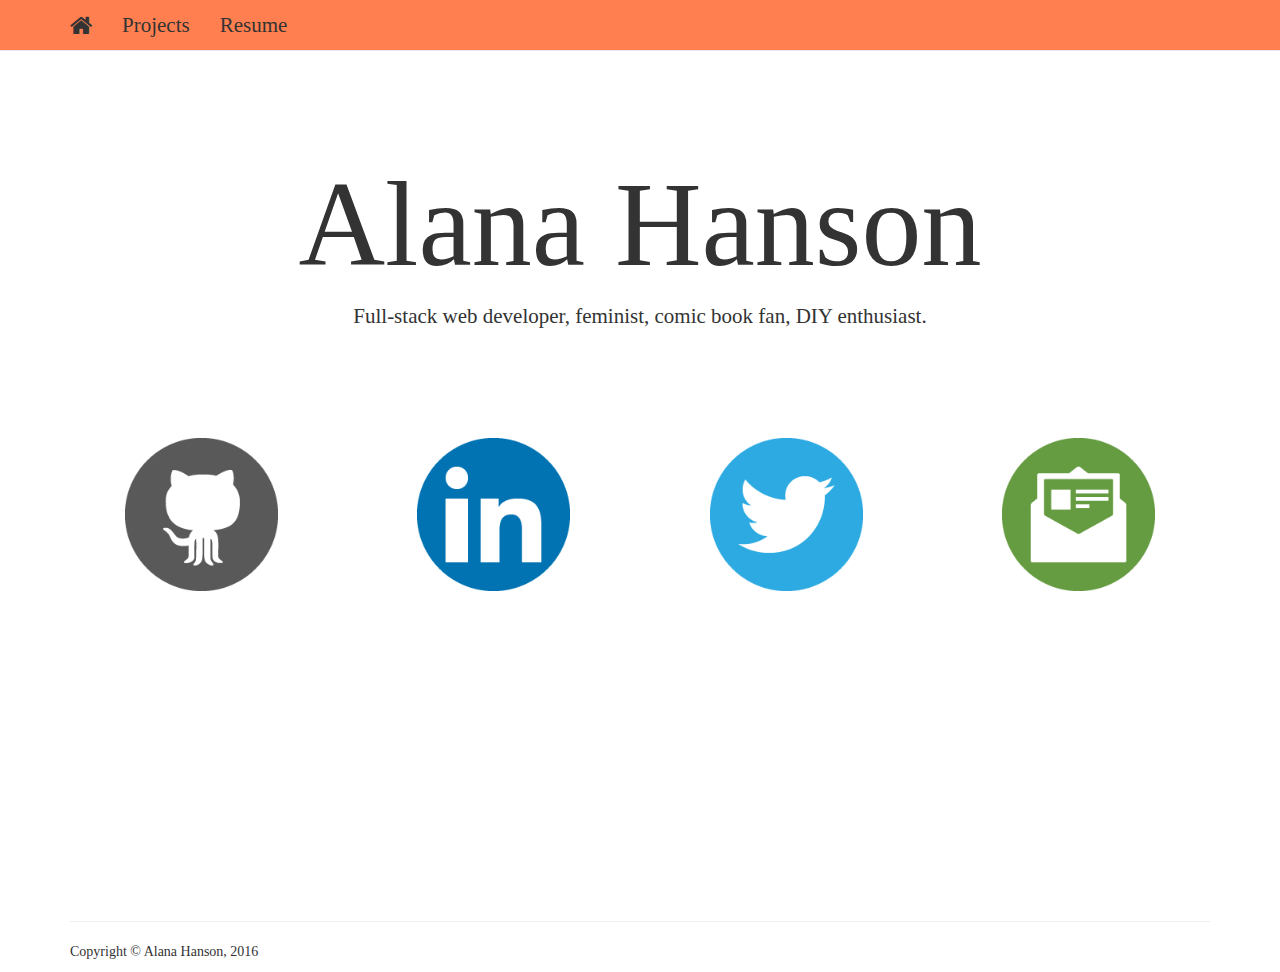
<file: index.html>
<!DOCTYPE html>
<html lang="en">

<head>
    <meta charset="utf-8">
    <meta http-equiv="X-UA-Compatible" content="IE=edge">
    <meta name="viewport" content="width=device-width, initial-scale=1">
    <meta name="description" content="">
    <meta name="author" content="">

    <title>Home | Alana Hanson</title>
    <!-- Bootstrap Core CSS -->
    <link href="css/bootstrap.min.css" rel="stylesheet">
    <!-- Font Awesome -->
    <link rel="stylesheet" href="https://maxcdn.bootstrapcdn.com/font-awesome/4.5.0/css/font-awesome.min.css">
    <!-- Custom CSS -->
    <link href="css/heroic-features.css" rel="stylesheet">

    <!-- HTML5 Shim and Respond.js IE8 support of HTML5 elements and media queries -->
    <!-- WARNING: Respond.js doesn't work if you view the page via file:// -->
    <!--[if lt IE 9]>
        <script src="https://oss.maxcdn.com/libs/html5shiv/3.7.0/html5shiv.js"></script>
        <script src="https://oss.maxcdn.com/libs/respond.js/1.4.2/respond.min.js"></script>
    <![endif]-->

</head>
<body>

    <!-- Navigation -->
    <nav class="navbar navbar-default navbar-static-top" role="navigation">
        <div class="container">
            <!-- Brand and toggle get grouped for better mobile display -->
            <div class="navbar-header">
                <button type="button" class="navbar-toggle" data-toggle="collapse" data-target="#bs-example-navbar-collapse-1">
                    <span class="sr-only">Toggle navigation</span>
                    <span class="icon-bar"></span>
                    <span class="icon-bar"></span>
                    <span class="icon-bar"></span>
                </button>
                <a class="navbar-brand" href="index.html"><i class="fa fa-home fa-lg"></i></a>
            </div>
            <!-- Collect the nav links, forms, and other content for toggling -->
            <div class="collapse navbar-collapse" id="bs-example-navbar-collapse-1">
                <ul class="nav navbar-nav">
                    <li><a href="projects/index.html">Projects</a></li>
                    <li><a href="resume/index.html">Resume</a></li>
                    <!-- <li><a href="blog/index.html">Blog</a></li> -->
                </ul>
            </div>
            <!-- /.navbar-collapse -->
        </div>
        <!-- /.container -->
    </nav>

    <!-- Page Content -->
    <div class="container">
      <div class="min-height">
        <!-- Jumbotron Header -->
        <header class="jumbotron hero-spacer">
            <h1 id="alana">Alana Hanson</h1>
            <p id="alana2">Full-stack web developer, feminist, comic book fan, DIY enthusiast.</p>
        </header>

        <!-- Page Features -->
        <div class="row text-center">

            <div class="col-md-3 col-sm-6 hero-feature">
                <div class="thumbnail">
                    <a href="https://github.com/alanahanson" target="_blank"><img src="imgs/github2-dreamstale35.png" alt="Link to Github profile"></a>
                </div>
            </div>

            <div class="col-md-3 col-sm-6 hero-feature">
                <div class="thumbnail">
                    <a href="https://www.linkedin.com/in/alana-hanson-3a5333aa" target="_blank"><img src="imgs/linkedin-dreamstale45.png" alt="Link to LinkedIn profile"></a>
                </div>
            </div>

            <div class="col-md-3 col-sm-6 hero-feature">
                <div class="thumbnail">
                    <a href="https://twitter.com/lanascrub" target="_blank"><img src="imgs/twitter-dreamstale71.png" alt="Link to Twitter profile"></a>
                </div>
            </div>

            <div class="col-md-3 col-sm-6 hero-feature">
                <div class="thumbnail">
                    <a href="mailto:alanahanson@gmail.com" target="_blank"><img src="imgs/mail-dreamstale47.png" alt="Email Me"></a>
                </div>
            </div>

        </div>
      </div>
        <!-- /.row -->

        <hr>

        <!-- Footer -->
        <footer>
            <div class="row">
                <div class="col-lg-12">
                    <p>Copyright &copy; Alana Hanson, 2016</p>
                </div>
            </div>
        </footer>

    </div>
    <!-- /.container -->

    <!-- jQuery -->
    <script src="js/jquery.js"></script>

    <!-- Bootstrap Core JavaScript -->
    <script src="js/bootstrap.min.js"></script>

</body>

</html>
</file>
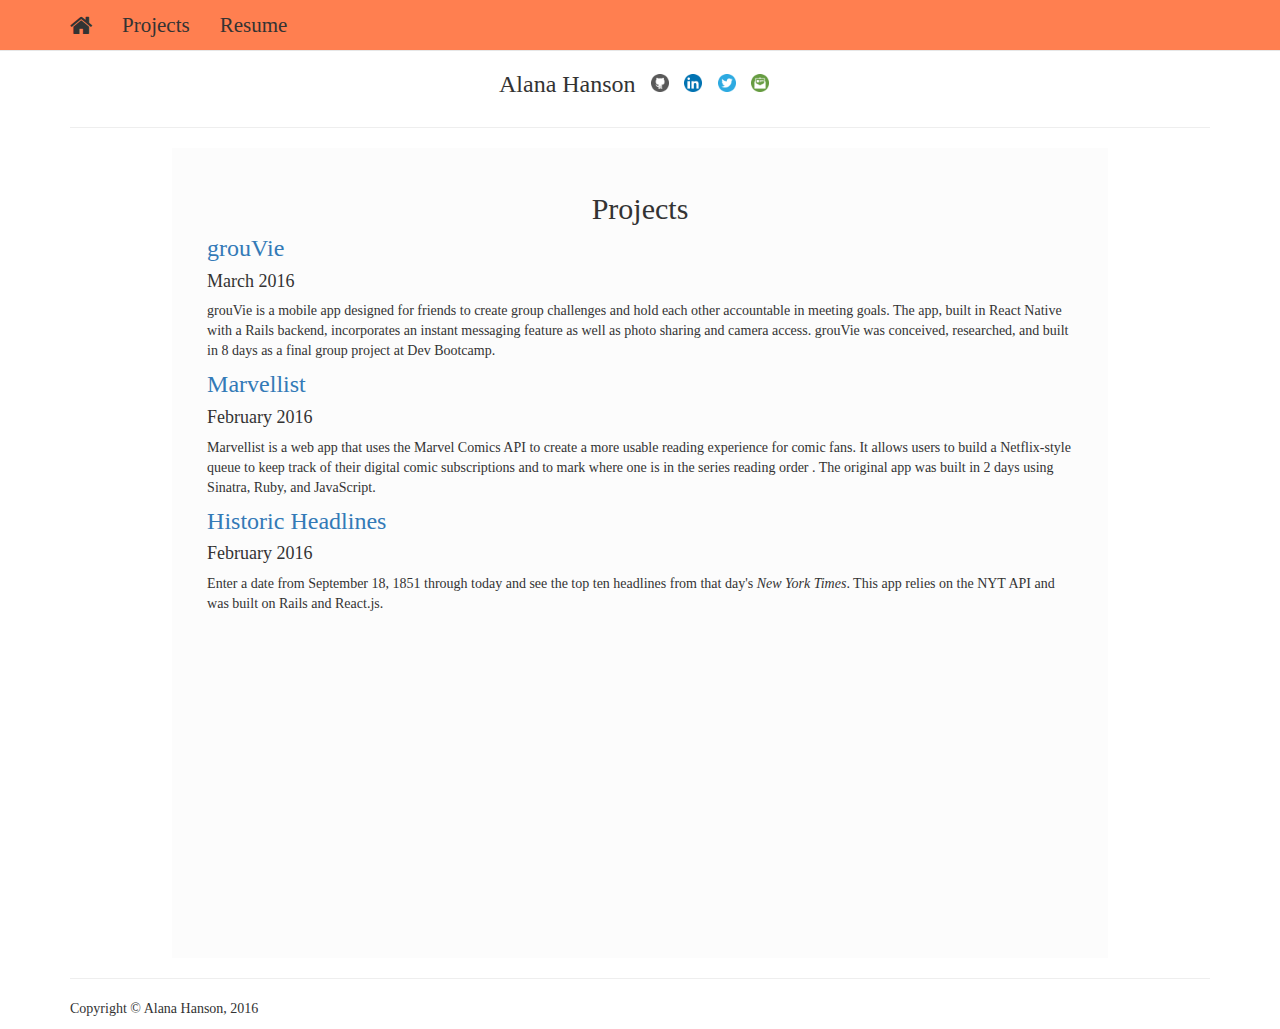
<file: projects/index.html>
<!DOCTYPE html>
<html lang="en">

<head>
    <meta charset="utf-8">
    <meta http-equiv="X-UA-Compatible" content="IE=edge">
    <meta name="viewport" content="width=device-width, initial-scale=1">
    <meta name="description" content="">
    <meta name="author" content="">

    <title>Projects | Alana Hanson</title>
    <!-- Bootstrap Core CSS -->
    <link href="../css/bootstrap.min.css" rel="stylesheet">
    <!-- Font Awesome -->
    <link rel="stylesheet" href="https://maxcdn.bootstrapcdn.com/font-awesome/4.5.0/css/font-awesome.min.css">
    <!-- Custom CSS -->
    <link href="../css/heroic-features.css" rel="stylesheet">

    <!-- HTML5 Shim and Respond.js IE8 support of HTML5 elements and media queries -->
    <!-- WARNING: Respond.js doesn't work if you view the page via file:// -->
    <!--[if lt IE 9]>
        <script src="https://oss.maxcdn.com/libs/html5shiv/3.7.0/html5shiv.js"></script>
        <script src="https://oss.maxcdn.com/libs/respond.js/1.4.2/respond.min.js"></script>
    <![endif]-->

</head>
<body>

    <!-- Navigation -->
    <nav class="navbar navbar-default navbar-static-top" role="navigation">
        <div class="container">
            <!-- Brand and toggle get grouped for better mobile display -->
            <div class="navbar-header">
                <button type="button" class="navbar-toggle" data-toggle="collapse" data-target="#bs-example-navbar-collapse-1">
                    <span class="sr-only">Toggle navigation</span>
                    <span class="icon-bar"></span>
                    <span class="icon-bar"></span>
                    <span class="icon-bar"></span>
                </button>
                <a class="navbar-brand" href="../index.html"><i class="fa fa-home fa-lg"></i></a>
            </div>
            <!-- Collect the nav links, forms, and other content for toggling -->
            <div class="collapse navbar-collapse" id="bs-example-navbar-collapse-1">
                <ul class="nav navbar-nav">
                    <li><a href="index.html">Projects</a></li>
                    <li><a href="../resume/index.html">Resume</a></li>
                    <!-- <li><a href="../blog/index.html">Blog</a></li> -->
                </ul>
            </div>
            <!-- /.navbar-collapse -->
        </div>
        <!-- /.container -->
    </nav>
    <div class="container">

    <!-- Page Content -->
        <div class='smaller-header'>
            <header class="jumbotron hero-spacer">
                <h1 id="alana">Alana Hanson</h1>

                <div class="thumbnail">
                    <a href="https://github.com/alanahanson" target="_blank"><img src="../imgs/github2-dreamstale35.png" alt="Link to Github profile"></a>
                </div>

                <div class="thumbnail">
                    <a href="https://www.linkedin.com/in/alana-hanson-3a5333aa" target="_blank"><img src="../imgs/linkedin-dreamstale45.png" alt="Link to LinkedIn profile"></a>
                </div>

                <div class="thumbnail">
                    <a href="https://twitter.com/lanascrub" target="_blank"><img src="../imgs/twitter-dreamstale71.png" alt="Link to Twitter profile"></a>
                </div>

                <div class="thumbnail">
                    <a href="mailto:alanahanson@gmail.com" target="_blank"><img src="../imgs/mail-dreamstale47.png" alt="Email Me"></a>
                </div>
            </header>
        </div>
        <hr>

        <!-- Page Features -->
      <div class="row">
        <!-- <div class="col-sm-10"> -->
            <div class="resume min-height">
              <h2>Projects</h2>

              <h3><a href='https://github.com/msosland/grouVie'>grouVie</a></h3>
              <h4>March 2016</h4>
              <p>grouVie is a mobile app designed for friends to create group challenges and hold each other accountable in meeting goals. The app, built in React Native with a Rails backend, incorporates an instant messaging feature as well as photo sharing and camera access. grouVie was conceived, researched, and built in 8 days as a final group project at Dev Bootcamp.</p>

              <h3><a href='https://github.com/alanahanson/marvellist'>Marvellist</a></h3>
              <h4>February 2016</h4>
              <p>Marvellist is a web app that uses the Marvel Comics API to create a more usable reading experience for comic fans. It allows users to build a Netflix-style queue to keep track of their digital comic subscriptions and to mark where one is in the series reading order . The original app was built in 2 days using Sinatra, Ruby, and JavaScript.</p>

              <h3><a href='http://historic-headlines.herokuapp.com/'>Historic Headlines</a></h3>
              <h4>February 2016</h4>
              <p>Enter a date from September 18, 1851 through today and see the top ten headlines from that day's <em>New York Times</em>. This app relies on the NYT API and was built on Rails and React.js.</p>

            </div>
        <!-- </div> -->
    </div>

        <hr>

        <!-- Footer -->
        <footer>
            <div class="row">
                <div class="col-lg-12">
                    <p>Copyright &copy; Alana Hanson, 2016</p>
                </div>
            </div>
        </footer>

    </div>
    <!-- /.container -->

    <!-- jQuery -->
    <script src="/js/jquery.js"></script>

    <!-- Bootstrap Core JavaScript -->
    <script src="/js/bootstrap.min.js"></script>

</body>

</html>
</file>
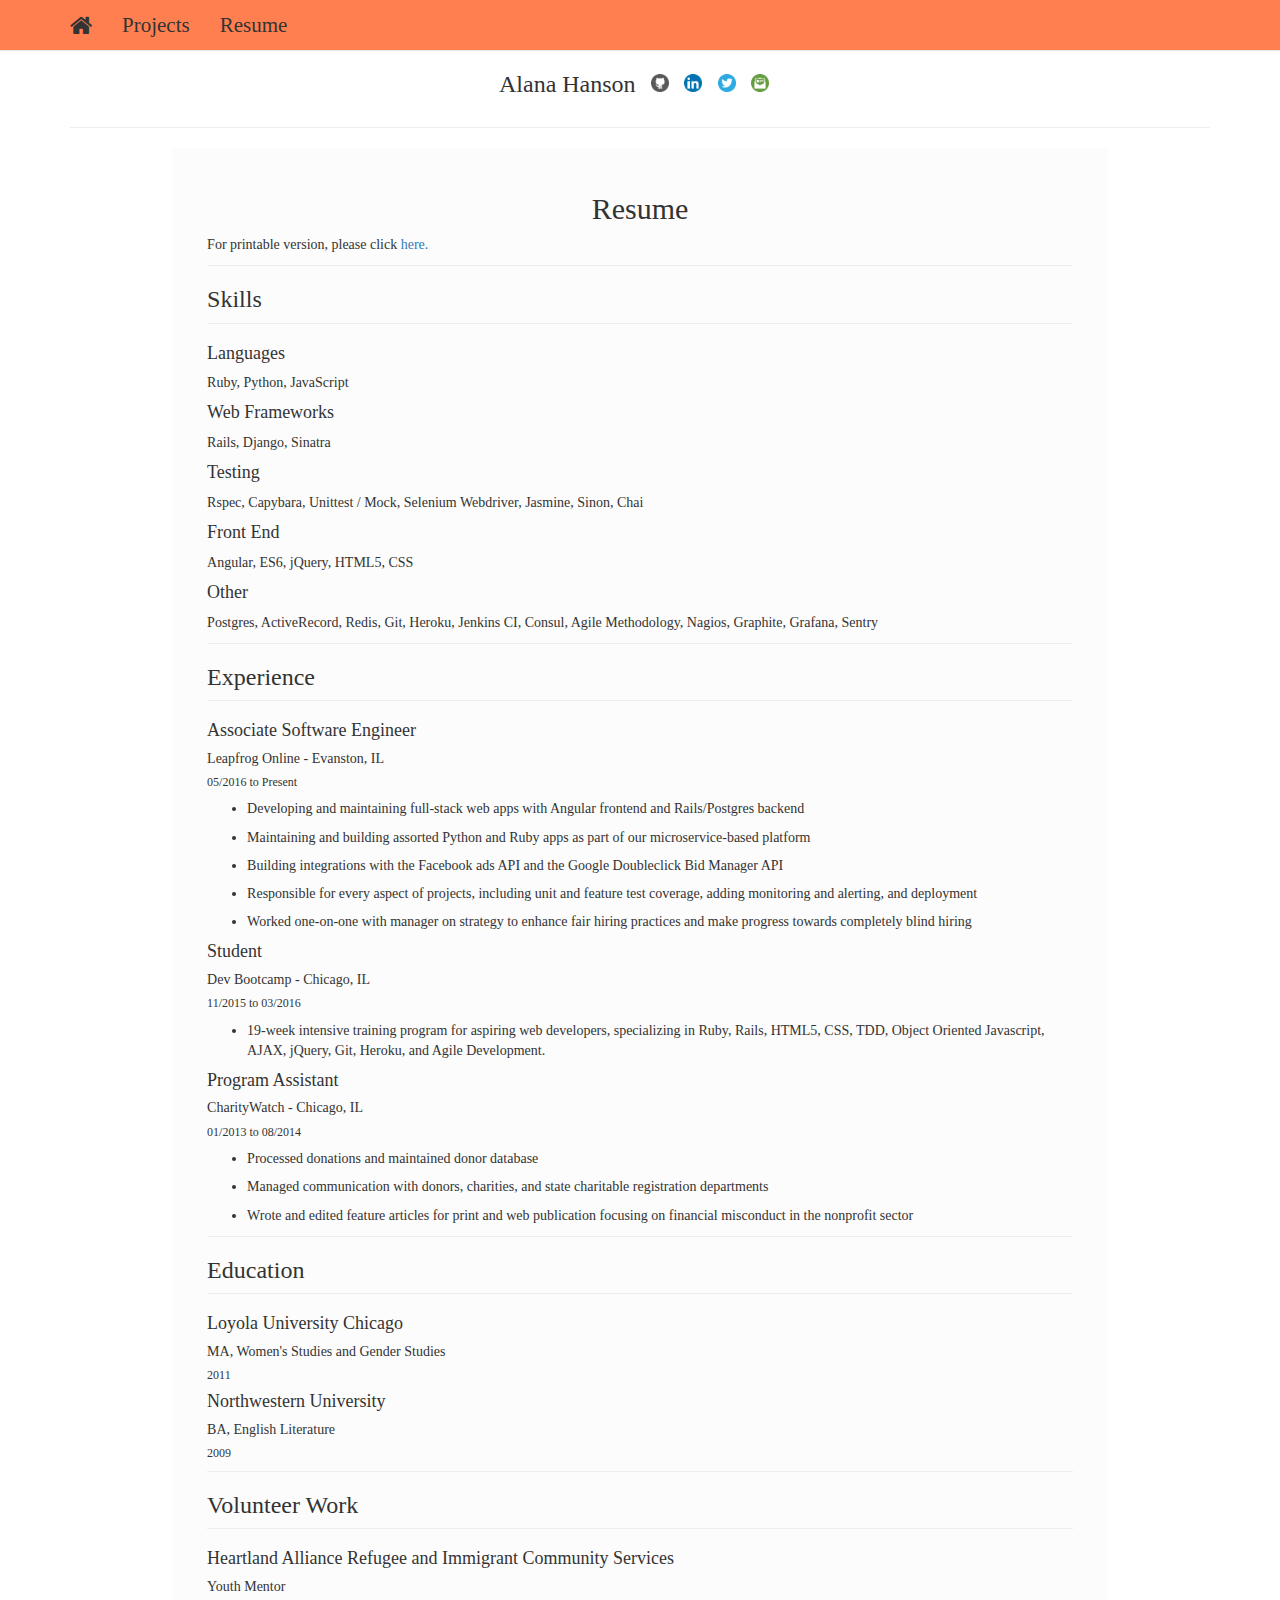
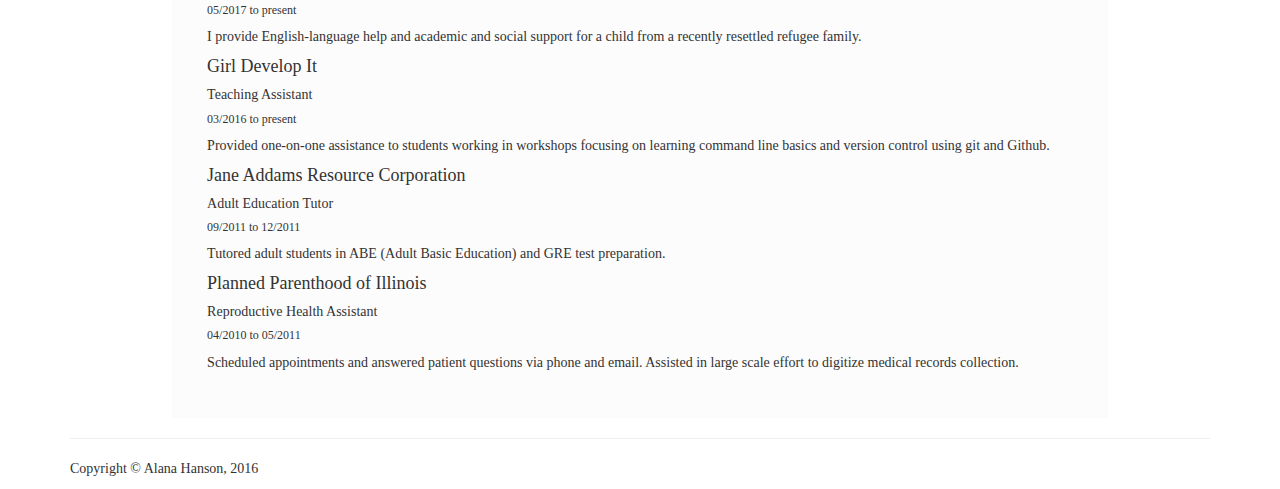
<file: resume/index.html>
<!DOCTYPE html>
<html lang="en">

<head>
    <meta charset="utf-8">
    <meta http-equiv="X-UA-Compatible" content="IE=edge">
    <meta name="viewport" content="width=device-width, initial-scale=1">
    <meta name="description" content="">
    <meta name="author" content="">

    <title>Resume | Alana Hanson</title>
    <!-- Bootstrap Core CSS -->
    <link href="../css/bootstrap.min.css" rel="stylesheet">
    <!-- Font Awesome -->
    <link rel="stylesheet" href="https://maxcdn.bootstrapcdn.com/font-awesome/4.5.0/css/font-awesome.min.css">
    <!-- Custom CSS -->
    <link href="../css/heroic-features.css" rel="stylesheet">

    <!-- HTML5 Shim and Respond.js IE8 support of HTML5 elements and media queries -->
    <!-- WARNING: Respond.js doesn't work if you view the page via file:// -->
    <!--[if lt IE 9]>
        <script src="https://oss.maxcdn.com/libs/html5shiv/3.7.0/html5shiv.js"></script>
        <script src="https://oss.maxcdn.com/libs/respond.js/1.4.2/respond.min.js"></script>
    <![endif]-->

</head>
<body>

    <!-- Navigation -->
    <nav class="navbar navbar-default navbar-static-top" role="navigation">
        <div class="container">
            <!-- Brand and toggle get grouped for better mobile display -->
            <div class="navbar-header">
                <button type="button" class="navbar-toggle" data-toggle="collapse" data-target="#bs-example-navbar-collapse-1">
                    <span class="sr-only">Toggle navigation</span>
                    <span class="icon-bar"></span>
                    <span class="icon-bar"></span>
                    <span class="icon-bar"></span>
                </button>
                <a class="navbar-brand" href="../index.html"><i class="fa fa-home fa-lg"></i></a>
            </div>
            <!-- Collect the nav links, forms, and other content for toggling -->
            <div class="collapse navbar-collapse" id="bs-example-navbar-collapse-1">
                <ul class="nav navbar-nav">
                    <li><a href="../projects/index.html">Projects</a></li>
                    <li><a href="index.html">Resume</a></li>
                    <!-- <li><a href="../blog/index.html">Blog</a></li> -->
                </ul>
            </div>
            <!-- /.navbar-collapse -->
        </div>
        <!-- /.container -->
    </nav>

    <!-- Page Content -->
    <div class="container">
        <div class='smaller-header'>
            <header class="jumbotron hero-spacer">
                <h1 id="alana">Alana Hanson</h1>

                <div class="thumbnail">
                    <a href="https://github.com/alanahanson" target="_blank"><img src="../imgs/github2-dreamstale35.png" alt="Link to Github profile"></a>
                </div>

                <div class="thumbnail">
                    <a href="https://www.linkedin.com/in/alana-hanson-3a5333aa" target="_blank"><img src="../imgs/linkedin-dreamstale45.png" alt="Link to LinkedIn profile"></a>
                </div>

                <div class="thumbnail">
                    <a href="https://twitter.com/lanascrub" target="_blank"><img src="../imgs/twitter-dreamstale71.png" alt="Link to Twitter profile"></a>
                </div>

                <div class="thumbnail">
                    <a href="mailto:alanahanson@gmail.com" target="_blank"><img src="../imgs/mail-dreamstale47.png" alt="Email Me"></a>
                </div>
            </header>
        </div>

        <hr>

        <!-- Page Features -->
      <div class="row">
        <div class="resume min-height">
          <h2>Resume</h2>
          <p>For printable version, please click <a href="https://resume.creddle.io/resume/3zlyqa0f03l" target="_blank">here.</a></p>
          <hr><h3 class="resume-header">Skills</h3><hr>
            <h4>Languages</h4>
                <p>Ruby, Python, JavaScript</p>
            <h4>Web Frameworks</h4>
                <p>Rails, Django, Sinatra</p>
            <h4>Testing</h4>
                <p>Rspec, Capybara, Unittest / Mock, Selenium Webdriver, Jasmine, Sinon, Chai</p>
            <h4>Front End</h4>
                <p>Angular, ES6, jQuery, HTML5, CSS</p>
            <h4>Other</h4>
                <p>Postgres, ActiveRecord, Redis, Git, Heroku, Jenkins CI, Consul, Agile Methodology, Nagios, Graphite, Grafana, Sentry</p>
          
          <hr><h3 class="resume-header">Experience</h3><hr>
            <h4>Associate Software Engineer</h4>
            <h5>Leapfrog Online - Evanston, IL</h5>
            <h6>05/2016 to Present</h6>
            <ul>
                <li>Developing and maintaining full-stack web apps with Angular frontend and Rails/Postgres backend</li>
                <li>Maintaining and building assorted Python and Ruby apps as part of our microservice-based platform</li>
                <li>Building integrations with the Facebook ads API and the Google Doubleclick Bid Manager API</li>
                <li>Responsible for every aspect of projects, including unit and feature test coverage, adding monitoring and alerting, and deployment</li>
                <li>Worked one-on-one with manager on strategy to enhance fair hiring practices and make progress towards completely blind hiring</li>
            </ul>

            <h4>Student</h4>
            <h5>Dev Bootcamp - Chicago, IL</h5>
            <h6>11/2015 to 03/2016</h6>
            <ul>
                <li>19-week intensive training program for aspiring web developers, specializing in Ruby, Rails, HTML5, CSS, TDD, Object Oriented Javascript, AJAX, jQuery, Git, Heroku, and Agile Development.</li>
            </ul>

            <h4>Program Assistant</h4>
            <h5>CharityWatch - Chicago, IL</h5>
            <h6>01/2013 to 08/2014</h6>
            <ul>
                <li>Processed donations and maintained donor database</li>
                <li>Managed communication with donors, charities, and state charitable registration departments</li>
                <li>Wrote and edited feature articles for print and web publication focusing on financial misconduct in the nonprofit sector</li>
            </ul>   

          <hr><h3 class="resume-header">Education</h3><hr>
            <h4>Loyola University Chicago</h4>
            <h5>MA, Women's Studies and Gender Studies</h5>
            <h6>2011</h6>

            <h4>Northwestern University</h4>
            <h5>BA, English Literature</h5>
            <h6>2009</h6>

          <hr><h3 class="resume-header">Volunteer Work</h3><hr>
            <h4>Heartland Alliance Refugee and Immigrant Community Services</h4>
            <h5>Youth Mentor</h5>
            <h6>05/2017 to present</h6>
            <p>I provide English-language help and academic and social support for a child from a recently resettled refugee family.</p>

            <h4>Girl Develop It</h4>
            <h5>Teaching Assistant</h5>
            <h6>03/2016 to present</h6>
            <p>Provided one-on-one assistance to students working in workshops focusing on learning command line basics and  version control using git and Github.</p>

            <h4>Jane Addams Resource Corporation</h4>
            <h5>Adult Education Tutor</h5>
            <h6>09/2011 to 12/2011</h6>
            <p>Tutored adult students in ABE (Adult Basic Education) and GRE test preparation.</p>

            <h4>Planned Parenthood of Illinois</h4>
            <h5>Reproductive Health Assistant</h5>
            <h6>04/2010 to 05/2011</h6>
            <p>Scheduled appointments and answered patient questions via phone and email. Assisted in large scale effort to digitize medical records collection.</p>
        </div>
      </div>
        <!-- /.row -->

        <hr>

        <!-- Footer -->
        <footer>
            <div class="row">
                <div class="col-lg-12">
                    <p>Copyright &copy; Alana Hanson, 2016</p>
                </div>
            </div>
        </footer>

    </div>
    <!-- /.container -->

    <!-- jQuery -->
    <script src="/js/jquery.js"></script>

    <!-- Bootstrap Core JavaScript -->
    <script src="/js/bootstrap.min.js"></script>

</body>

</html>
</file>
<file: css/heroic-features.css>
/*!
 * Start Bootstrap - Heroic Features HTML Template (http://startbootstrap.com)
 * Code licensed under the Apache License v2.0.
 * For details, see http://www.apache.org/licenses/LICENSE-2.0.
 */

 * {
  font-family: Futura;
 }

/*Navigation Menu*/
nav {
  font-size: 1.5em;
}

.navbar-default {
  background-color: #FF7F50;
}

.navbar-default .navbar-nav>li>a, .fa-home {
  color: #333333;
}

nav a:hover {
  font-weight: bolder;
  color: #333333;
  font-size: 1.05em;
}

/*Home Page*/
#alana {
  font-size: 120px;
  text-align: center;
}

#alana2 {
  text-align: center;
}
.hero-spacer {
    margin-top: 20px;
    background-color: white;
}

.hero-feature {
    margin-top: 10px;
    margin-bottom: 30px;
}

.thumbnail {
  border: none;
}

.thumbnail a > img {
  width: 60%;
}

.smaller-header #alana{
  font-size: 24px;
  margin-top: 0px;
  display: inline-block;
  margin-right: 1%;
}

.smaller-header .jumbotron {
  padding: 0;
  margin-top: 0px;
  margin-bottom: 0px;
  text-align: center;
}

.smaller-header .thumbnail {
  display: inline-block;
  padding: 0;
  width: 30px;
  margin: 0;
}

.smaller-header .thumbnail a > img {
  margin: 0;
}

/*Resume*/
.resume {
  width: 80%;
  background-color: rgb(252,252,252);
  margin: auto;
  padding: 3%;
}

.resume * {
  margin-top: 1%;
}

.resume h2 {
  text-align: center;
}

.min-height {
  min-height: 90vh;
}
</file>
